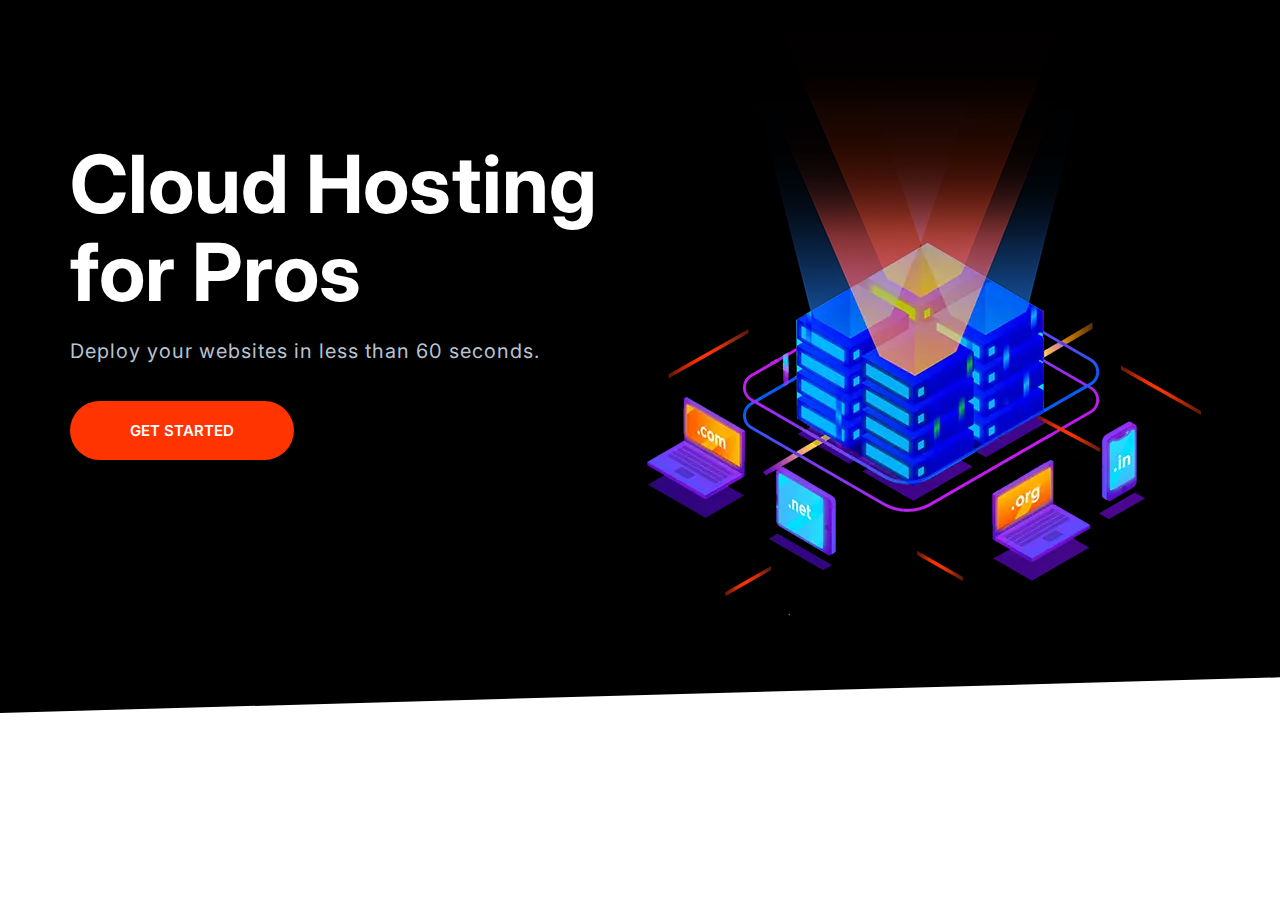
<file: try.html>
<!DOCTYPE html>
<html lang="en">
  <head>
    <meta charset="UTF-8" />
    <meta http-equiv="X-UA-Compatible" content="IE=edge" />
    <meta name="viewport" content="width=device-width, initial-scale=1.0" />
    <titles></titles>
    <link rel="preconnect" href="https://fonts.googleapis.com" />
    <link rel="preconnect" href="https://fonts.gstatic.com" crossorigin />
    <link
      href="https://fonts.googleapis.com/css2?family=Inter:wght@400;600;700&family=Poppins:ital,wght@0,100;0,200;0,400;0,500;1,300;1,400;1,500&family=Roboto:ital,wght@0,100;1,100&display=swap"
      rel="stylesheet"
    />

    <link rel="stylesheet" href="css/normalize (1).css" />
    <link rel="stylesheet" href="css/styles.css" />
  </head>
  <body>
    <section class="block block--dark block--skewed-left hero">
      <div class="container grid grid--1x2">
        <header class="block__header hero__content">
          <h1 class="block__heading">Cloud Hosting for Pros</h1>
          <p class="hero__tagline">
            Deploy your websites in less than 60 seconds.
          </p>
          <a href="" class="btn btn--accent btn--stretched">Get Started</a>
        </header>
        <picture>
          <source
            type="image/webp"
            srcset="images/banner.webp 1x, images/banner@2x.webp 2x"
          />
          <source
            type="image/png"
            srcset="images/banner.png 1x, images/banner@2x.png 2x"
          />
          <img class="hero__image" src="images/banner.png" alt="" />
        </picture>
      </div>
    </section>

    <script src="js/main.js"></script>
  </body>
</html>
</file>
<file: css/styles.css>
:root {
  --color-primary: #2584ff;
  --color-secondary: #00d9ff;
  --color-accent: #ff3400;
  --color-heading: #1b0760;
  --color-body: #918ca4;
  --color-body-darker: #5c5577;
  --color-border: #ccc;
  --border-radius: 30px;
}
*,
*::after,
a::before {
  box-sizing: border-box;
}
/* Typography */

html {
  /* 62.5% of 16px = 10px */
  /* font-size: 16px; */
  font-size: 62.5%;
}
body {
  font-family: Inter, Arial, Helvetica, sans-serif;
  font-size: 2.4rem;
  line-height: 1.5;
  color: var(--color-body);
}
h1,
h2,
h3 {
  color: var(--color-heading);
  margin-bottom: 1rem;
  line-height: 1.1;
}

h1 {
  /* 1 * front size of the html element */
  font-size: 7rem;
}
h2 {
  font-size: 4rem;
}
h3 {
  font-size: 3rem;
}
p {
  margin-top: 0;
}

@media screen and (min-width: 1024px) {
  body {
    font-size: 1.8rem;
  }
  h1 {
    font-size: 8rem;
  }
  h2 {
    font-size: 4rem;
  }
  h3 {
    font-size: 2.4rem;
  }
}

/* Links */
a {
  text-decoration: none;
}
.link-arrow {
  color: var(--color-accent);
  text-transform: uppercase;
  font-size: 2rem;
  font-weight: bold;
}
.link-arrow:after {
  content: "-->";
  margin-left: 5px;
  transition: margin 0.15s;
}

.link-arrow:hover::after {
  margin-left: 10px;
}

@media screen and (min-width: 1024px) {
  .link-arrow {
    font-size: 1.5rem;
  }
}

/* Badges */
.badge {
  border-radius: 30px;
  font-size: 2rem;
  font-weight: 600;
  padding: 0.5rem 2rem;
  white-space: nowrap;
}
.badge--primary {
  background: var(--color-primary);
  color: #ffff;
}
.badge--secondary {
  background: var(--color-secondary);
  color: #ffff;
}

.badge--small {
  font-size: 1.6rem;
}

@media screen and (min-width: 1024) {
  .badge {
    font-size: 1.5rem;
  }
  .badge--small {
    font-size: 1.2rem;
  }
}

/* Links */
.list {
  list-style: none;
  padding-left: 0;
  color: var(--color-heading);
}

.list--inline .list__item {
  display: inline-block;
  margin-right: 5rem;
}

.list--tick {
  list-style-image: url("../images/tick.svg");
  padding-left: 3rem;
}

.list--tick .list__item {
  padding-left: 0.5rem;
  margin-bottom: 1rem;
}

@media screen and (min-width: 1024px) {
  .list--tick .list__item {
    padding-left: 0;
  }
}

/* Icons */
.icon {
  width: 40px;
  height: 40px;
}

.icon--small {
  width: 30px;
  height: 30px;
}
.icon--primary {
  fill: var(--color-primary);
}

.icon--white {
  fill: #fff;
}

.icon-container {
  background: #f3f9fa;
  width: 64px;
  height: 64px;
  border-radius: 100%;
  display: inline-flex;
  justify-content: center;
  align-items: center;
  /* added by me */
  /* margin-top: 5px; */
}

.icon-container--accent {
  background: var(--color-accent);
}

/* BUttons */
.btn {
  border-radius: 50px;
  border: 0;
  cursor: pointer;
  font-size: 1.8rem;
  font-weight: 600;
  padding: 2rem 3rem;
  margin: 1rem 0;
  outline: 0;
  text-transform: uppercase;
  white-space: nowrap;
  text-align: center;
}
.btn .icon {
  width: 2rem;
  height: 2rem;
  margin-right: 1rem;
  vertical-align: middle;
}
.btn--primary {
  background: var(--color-primary);
  color: #ffff;
}
.btn--primary:hover {
  background: #3a8ffd;
}

.btn--secondary {
  background: var(--color-secondary);
  color: #fff;
}
.btn--secondary:hover {
  background: #00c8eb;
}
.btn--accent {
  background: var(--color-accent);
  color: #fff;
}
.btn--accent:hover {
  background: #ec3000;
}
.btn--block {
  width: 100%;
  display: inline-block;
}

.btn--outline {
  background: #fff;
  color: var(--color-heading);
  border: 2px solid var(--color-heading);
}

.btn--stretched {
  padding-left: 6rem;
  padding-right: 6rem;
}
.btn--outline:hover {
  background: var(--color-heading);
  color: #fff;
}

@media screen and (min-width: 1024px) {
  .btn {
    font-size: 1.5rem;
  }
}

/* input */
.input {
  border-radius: var(--border-radius);
  border: 1px solid var(--color-border);
  color: var(--color-heading);
  font-size: 2rem;
  outline: 0;
  padding: 1.5rem 3.5rem;
}

::placeholder {
  color: #cdcbd7;
}

.input-group {
  border: 1px solid var(--color-border);
  border-radius: var(--border-radius);
  display: flex;
}

.input-group .input {
  border: 0;
  flex-grow: 1;
  padding: 1.5rem 2rem;
}

.input-group .btn {
  margin: 4px;
}
@media screen and (min-width: 1024px) {
  .input {
    font-size: 1.5rem;
  }
}

/* Cards */

.card {
  border-radius: 7px;
  box-shadow: 0 0 20px 10px #f3f3f3;
  overflow: hidden;
}

.card__header,
.card__body {
  padding: 2rem 7%;
}

.card--primary .card__header {
  background: var(--color-primary);
  color: #fff;
}

.card--secondary .card__header {
  background: var(--color-secondary);
  color: #fff;
}

.card--primary .badge--primary {
  background: #126de4;
}

.card--secondary .badge--secondary {
  background: #02cdf1;
}

/* Plans */

.plan {
  transition: transform 0.2s ease-out;
}

.plan__name {
  color: #fff;
  margin: 0;
  font-weight: 500;
  font-size: 2.4rem;
}

.plan__price {
  font-size: 5rem;
}

.plan__billing-cycle {
  font-size: 2rem;
  font-weight: 300;
  opacity: 0.8;
  margin-right: 1rem;
}

.plan__description {
  font-size: 2rem;
  font-weight: 300;
  letter-spacing: 1px;
  display: block;
}

.plan .list__item {
  margin-bottom: 2rem;
}

.plan--popular {
  transform: scale(1.1);
}
.plan--popular .card__header {
  position: relative;
}

.plan--popular .card__header::before {
  content: url(../images/popular.svg);
  width: 40px;
  display: inline-block;
  position: absolute;
  top: -6px;
  right: 5%;
}

.plan:hover {
  transform: scale(1.05);
}

.plan--popular:hover {
  transform: scale(1.15);
}

@media screen and (min-width: 1024px) {
  .plan--popular {
    transform: scale(1.1);
  }
  .plan__name {
    font-size: 1.4rem;
  }
  .plan__price {
    font-size: 5rem;
  }
  .plan__billing-cycle {
    font-size: 1.6rem;
  }
  .plan__description {
    font-size: 1.7rem;
  }
}

/* Media */
.media {
  display: flex;
}
.media__title {
  margin-top: 0;
}
.media__body {
  margin: 0 2rem;
}
.media__image {
  margin-top: 1rem;
}

/* Quotes */
.quote {
  font-size: 3rem;
  font-style: italic;
  color: var(--color-body-darker);
  line-height: 1.3;
}
.quote__text::before {
  content: open-quote;
}
.quote__text::after {
  content: close-quote;
}
.quote__author {
  font-size: 3rem;
  font-weight: 500;
  font-size: normal;
  margin-bottom: 0;
}

.quote__organization {
  color: var(--color-heading);
  opacity: 0.4;
  font-size: 2rem;
  font-style: normal;
}

.quote__line {
  position: relative;
  bottom: 10px;
}

@media screen and (min-width: 1024px) {
  .quote {
    font-size: 2rem;
  }
  .quote__author {
    font-size: 2.4rem;
  }
  .quote__organization {
    font-size: 1.6rem;
  }
}

/* Grids */
.grid {
  display: grid;
}

@media screen and (min-width: 768px) {
  .grid--1x2 {
    grid-template-columns: repeat(2, 1fr);
  }
}

@media screen and (min-width: 1024px) {
  .grid--1x3 {
    grid-template-columns: repeat(3, 1fr);
  }
}

/* testimonial */

.testimonial {
  padding: 3rem;
}

.testimonial__image {
  position: relative;
}
.testimonial__image > img {
  width: 100%;
}
.testimonial__image > .icon-container {
  position: absolute;
  top: 3rem;
  right: -32px;
}

@media screen and (min-width: 768px) {
  .testimonial .quote,
  .testimonial .quote__author {
    font-size: 2.4rem;
  }
  .testimonial .quote {
    margin-left: 6rem;
  }
}

/* Callout */
.callout {
  padding: 4rem;
  border-radius: 5px;
}
.callout--primary {
  background: var(--color-primary);
  color: #fff;
}
.callout__heading {
  color: #fff;
  margin-top: 0;
  font-size: 3rem;
}

.callout .btn {
  justify-self: center;
  align-self: center;
}

.callout__content {
  text-align: center;
}

@media screen and (min-width: 768px) {
  .callout .grid--1x2 {
    grid-template-columns: 1fr auto;
  }
  .callout__content {
    text-align: left;
  }
  .callout .btn {
    justify-self: start;
    margin: 0 2rem;
  }
}

/* Collapsible */

.collpasible__header {
  display: flex;
  justify-content: space-between;
}
.collpasible__heading {
  margin-top: 0;
}
.collapsible__chevron {
  transform: rotate(-90deg);
  transition: transform 0.3s;
}
.collapsible__content {
  /* display: none; */
  max-height: 0;
  overflow: hidden;
  opacity: 0;
  transition: all 0.3s;
}
.collapsible--expanded .collapsible__chevron {
  transform: rotate(0);
}
.collapsible--expanded .collapsible__content {
  display: block;
  max-height: 100vh;
  opacity: 1;
}

/* Blocks */
.block {
  --padding-vertical: 5rem;
  padding: var(--padding-vertical) 2rem;
}

.block__header {
  text-align: center;
  margin-bottom: 4rem;
}

.block__heading {
  margin-top: 0;
}

.block--dark {
  background: #000;
  color: #7b858b;
}

.block--dark h1,
.block--dark h2,
.block--dark h3 {
  color: #fff;
}

.block--skewed-right {
  padding-bottom: calc(var(--padding-vertical) + 4rem);
  clip-path: polygon(0% 0%, 100% 0%, 100% 100%, 0% 95%);
}

.block--skewed-left {
  padding-bottom: calc(var(--padding-vertical) + 4rem);
  clip-path: polygon(0% 0%, 100% 0%, 100% 95%, 0% 100%);
}

.container {
  max-width: 1140px;
  margin: 0 auto;
}

/* Nav */
.nav {
  background: #000;
  display: flex;
  justify-content: space-between;
  flex-wrap: wrap;
  padding: 1rem;
  align-items: center;
}

.nav__list {
  width: 100%;
  margin: 0;
}

.nav__item {
  padding: 0.5rem 2rem;
  border-bottom: 1px solid #222;
}

.nav__item:last-of-type {
  border-bottom: none;
}

.nav__item > a {
  color: #d2d0db;
  transition: color 0.3s;
}

.nav__item > a:hover {
  color: #fff;
}

.nav__toggler {
  opacity: 0.5;
  transition: box-shadow 0.15s;
  cursor: pointer;
}

.nav .collapsible--expanded .nav__toggler {
  opacity: 1;
  box-shadow: 0 0 0 3px #666;
  border-radius: 5px;
}

.nav__brand {
  transform: translateY(5px);
  width: 150px;
}

@media screen and (min-width: 768px) {
  .nav__toggler {
    display: none;
  }
  .nav__list {
    width: auto;
    display: flex;
    font-size: 1.6rem;
    max-height: 100%;
    opacity: 1;
  }
  .nav__item {
    border: 0;
  }
}

/* Hero */
.hero {
  clip-path: polygon(0% 0%, 100% 0%, 100% 95%, 0% 100%);
}
.hero__tagline {
  font-size: 2rem;
  color: #b9c3cf;
  letter-spacing: 1px;
  margin: 2rem 0 5rem;
}
.hero__image {
  width: 100%;
}

@media screen and (min-width: 768px) {
  .hero__content {
    text-align: left;
    align-self: center;
  }
}

@media screen and (min-width: 1024px) {
  .hero {
    padding-top: 0;
  }
}

/* Domain */

.block-domain .input-group {
  box-shadow: 0 0 30px 20px #e6ebee;
  border: 0;
  margin: 4rem auto;
  max-width: 670px;
}

.block-domain__prices {
  color: var(--color-headings);
  display: grid;
  grid-template-columns: repeat(2, 1fr);
  grid-template-rows: repeat(2, 6rem);
  font-size: 2rem;
  font-weight: 600;
  justify-items: center;
  max-width: 700px;
  margin: 0 auto;
}

@media screen and (min-width: 768px) {
  .block-domain__prices {
    grid-template-columns: repeat(auto-fit, minmax(10rem, 1fr));
  }
}

/* plans block */

.block-plans .grid {
  gap: 8rem 4rem;
}

.block-plans .card {
  max-width: 500px;
  margin: 0 auto;
}

/* Features */

.feature {
  gap: 4rem 2rem;
  margin: 12rem 0;
}

.feature:first-of-type {
  margin-top: 6rem;
}

.feature__heading {
  margin: 1rem 0;
}

@media screen and (min-width: 768px) {
  .feature:nth-of-type(even) .feature__content {
    order: 2;
  }
}

/* Showcase */
@media screen and (min-width: 768px) {
  .block-showcase .grid {
    grid-template-columns: 50% 50%;
  }
  .block-showcase__image {
    justify-self: end;
  }
  .block-showcase__image > img {
    width: auto;
    max-width: 700px;
  }
}

/* Footer */

.footer {
  background: #232323;
  padding-top: 10rem;
}

.footer a {
  color: #777;
  transition: color 0.3s;
}

.footer a:hover {
  color: #fff;
}

.footer__section {
  padding: 2rem;
  border-bottom: 1px solid #393939;
}

.footer__section .list {
  margin: 0;
}

.footer__heading {
  text-transform: uppercase;
  font-weight: 600;
  font-size: 2.5rem;
  line-height: 1.5;
}

.footer__brand {
  margin-top: 5rem;
  text-align: center;
}

.footer__brand img {
  max-width: 230px;
}

.footer__copyright {
  font-size: 2.1rem;
  color: #fff;
  opacity: 0.3;
}

@media screen and (min-width: 768px) {
  .footer {
    font-size: 1.5rem;
  }
  .footer__sections {
    grid-template-columns: repeat(auto-fit, minmax(10rem, 1fr));
  }
  .footer .collapsible__chevron {
    display: none;
  }
  .footer .collapsible__content {
    opacity: 1;
    max-height: 100%;
  }
  .footer__brand {
    order: -1;
    margin-top: 1rem;
  }
  .footer__copyright {
    font-size: 1.5rem;
  }
  .footer__section {
    border: 0;
  }
  .footer__heading {
    font-size: 1.6rem;
  }
}

/* Sign-up Callout */

.callout-signup {
  transform: translateY(5rem);
}

/* /                                                                                     */
</file>
<file: css/normalize (1).css>
/*! normalize.css v8.0.1 | MIT License | github.com/necolas/normalize.css */

/* Document
   ========================================================================== */

/**
 * 1. Correct the line height in all browsers.
 * 2. Prevent adjustments of font size after orientation changes in iOS.
 */

html {
  line-height: 1.15; /* 1 */
  -webkit-text-size-adjust: 100%; /* 2 */
}

/* Sections
   ========================================================================== */

/**
 * Remove the margin in all browsers.
 */

body {
  margin: 0;
}

/**
 * Render the `main` element consistently in IE.
 */

main {
  display: block;
}

/**
 * Correct the font size and margin on `h1` elements within `section` and
 * `article` contexts in Chrome, Firefox, and Safari.
 */

h1 {
  font-size: 2em;
  margin: 0.67em 0;
}

/* Grouping content
   ========================================================================== */

/**
 * 1. Add the correct box sizing in Firefox.
 * 2. Show the overflow in Edge and IE.
 */

hr {
  box-sizing: content-box; /* 1 */
  height: 0; /* 1 */
  overflow: visible; /* 2 */
}

/**
 * 1. Correct the inheritance and scaling of font size in all browsers.
 * 2. Correct the odd `em` font sizing in all browsers.
 */

pre {
  font-family: monospace, monospace; /* 1 */
  font-size: 1em; /* 2 */
}

/* Text-level semantics
   ========================================================================== */

/**
 * Remove the gray background on active links in IE 10.
 */

a {
  background-color: transparent;
}

/**
 * 1. Remove the bottom border in Chrome 57-
 * 2. Add the correct text decoration in Chrome, Edge, IE, Opera, and Safari.
 */

abbr[title] {
  border-bottom: none; /* 1 */
  text-decoration: underline; /* 2 */
  text-decoration: underline dotted; /* 2 */
}

/**
 * Add the correct font weight in Chrome, Edge, and Safari.
 */

b,
strong {
  font-weight: bolder;
}

/**
 * 1. Correct the inheritance and scaling of font size in all browsers.
 * 2. Correct the odd `em` font sizing in all browsers.
 */

code,
kbd,
samp {
  font-family: monospace, monospace; /* 1 */
  font-size: 1em; /* 2 */
}

/**
 * Add the correct font size in all browsers.
 */

small {
  font-size: 80%;
}

/**
 * Prevent `sub` and `sup` elements from affecting the line height in
 * all browsers.
 */

sub,
sup {
  font-size: 75%;
  line-height: 0;
  position: relative;
  vertical-align: baseline;
}

sub {
  bottom: -0.25em;
}

sup {
  top: -0.5em;
}

/* Embedded content
   ========================================================================== */

/**
 * Remove the border on images inside links in IE 10.
 */

img {
  border-style: none;
}

/* Forms
   ========================================================================== */

/**
 * 1. Change the font styles in all browsers.
 * 2. Remove the margin in Firefox and Safari.
 */

button,
input,
optgroup,
select,
textarea {
  font-family: inherit; /* 1 */
  font-size: 100%; /* 1 */
  line-height: 1.15; /* 1 */
  margin: 0; /* 2 */
}

/**
 * Show the overflow in IE.
 * 1. Show the overflow in Edge.
 */

button,
input { /* 1 */
  overflow: visible;
}

/**
 * Remove the inheritance of text transform in Edge, Firefox, and IE.
 * 1. Remove the inheritance of text transform in Firefox.
 */

button,
select { /* 1 */
  text-transform: none;
}

/**
 * Correct the inability to style clickable types in iOS and Safari.
 */

button,
[type="button"],
[type="reset"],
[type="submit"] {
  -webkit-appearance: button;
}

/**
 * Remove the inner border and padding in Firefox.
 */

button::-moz-focus-inner,
[type="button"]::-moz-focus-inner,
[type="reset"]::-moz-focus-inner,
[type="submit"]::-moz-focus-inner {
  border-style: none;
  padding: 0;
}

/**
 * Restore the focus styles unset by the previous rule.
 */

button:-moz-focusring,
[type="button"]:-moz-focusring,
[type="reset"]:-moz-focusring,
[type="submit"]:-moz-focusring {
  outline: 1px dotted ButtonText;
}

/**
 * Correct the padding in Firefox.
 */

fieldset {
  padding: 0.35em 0.75em 0.625em;
}

/**
 * 1. Correct the text wrapping in Edge and IE.
 * 2. Correct the color inheritance from `fieldset` elements in IE.
 * 3. Remove the padding so developers are not caught out when they zero out
 *    `fieldset` elements in all browsers.
 */

legend {
  box-sizing: border-box; /* 1 */
  color: inherit; /* 2 */
  display: table; /* 1 */
  max-width: 100%; /* 1 */
  padding: 0; /* 3 */
  white-space: normal; /* 1 */
}

/**
 * Add the correct vertical alignment in Chrome, Firefox, and Opera.
 */

progress {
  vertical-align: baseline;
}

/**
 * Remove the default vertical scrollbar in IE 10+.
 */

textarea {
  overflow: auto;
}

/**
 * 1. Add the correct box sizing in IE 10.
 * 2. Remove the padding in IE 10.
 */

[type="checkbox"],
[type="radio"] {
  box-sizing: border-box; /* 1 */
  padding: 0; /* 2 */
}

/**
 * Correct the cursor style of increment and decrement buttons in Chrome.
 */

[type="number"]::-webkit-inner-spin-button,
[type="number"]::-webkit-outer-spin-button {
  height: auto;
}

/**
 * 1. Correct the odd appearance in Chrome and Safari.
 * 2. Correct the outline style in Safari.
 */

[type="search"] {
  -webkit-appearance: textfield; /* 1 */
  outline-offset: -2px; /* 2 */
}

/**
 * Remove the inner padding in Chrome and Safari on macOS.
 */

[type="search"]::-webkit-search-decoration {
  -webkit-appearance: none;
}

/**
 * 1. Correct the inability to style clickable types in iOS and Safari.
 * 2. Change font properties to `inherit` in Safari.
 */

::-webkit-file-upload-button {
  -webkit-appearance: button; /* 1 */
  font: inherit; /* 2 */
}

/* Interactive
   ========================================================================== */

/*
 * Add the correct display in Edge, IE 10+, and Firefox.
 */

details {
  display: block;
}

/*
 * Add the correct display in all browsers.
 */

summary {
  display: list-item;
}

/* Misc
   ========================================================================== */

/**
 * Add the correct display in IE 10+.
 */

template {
  display: none;
}

/**
 * Add the correct display in IE 10.
 */

[hidden] {
  display: none;
}
</file>
